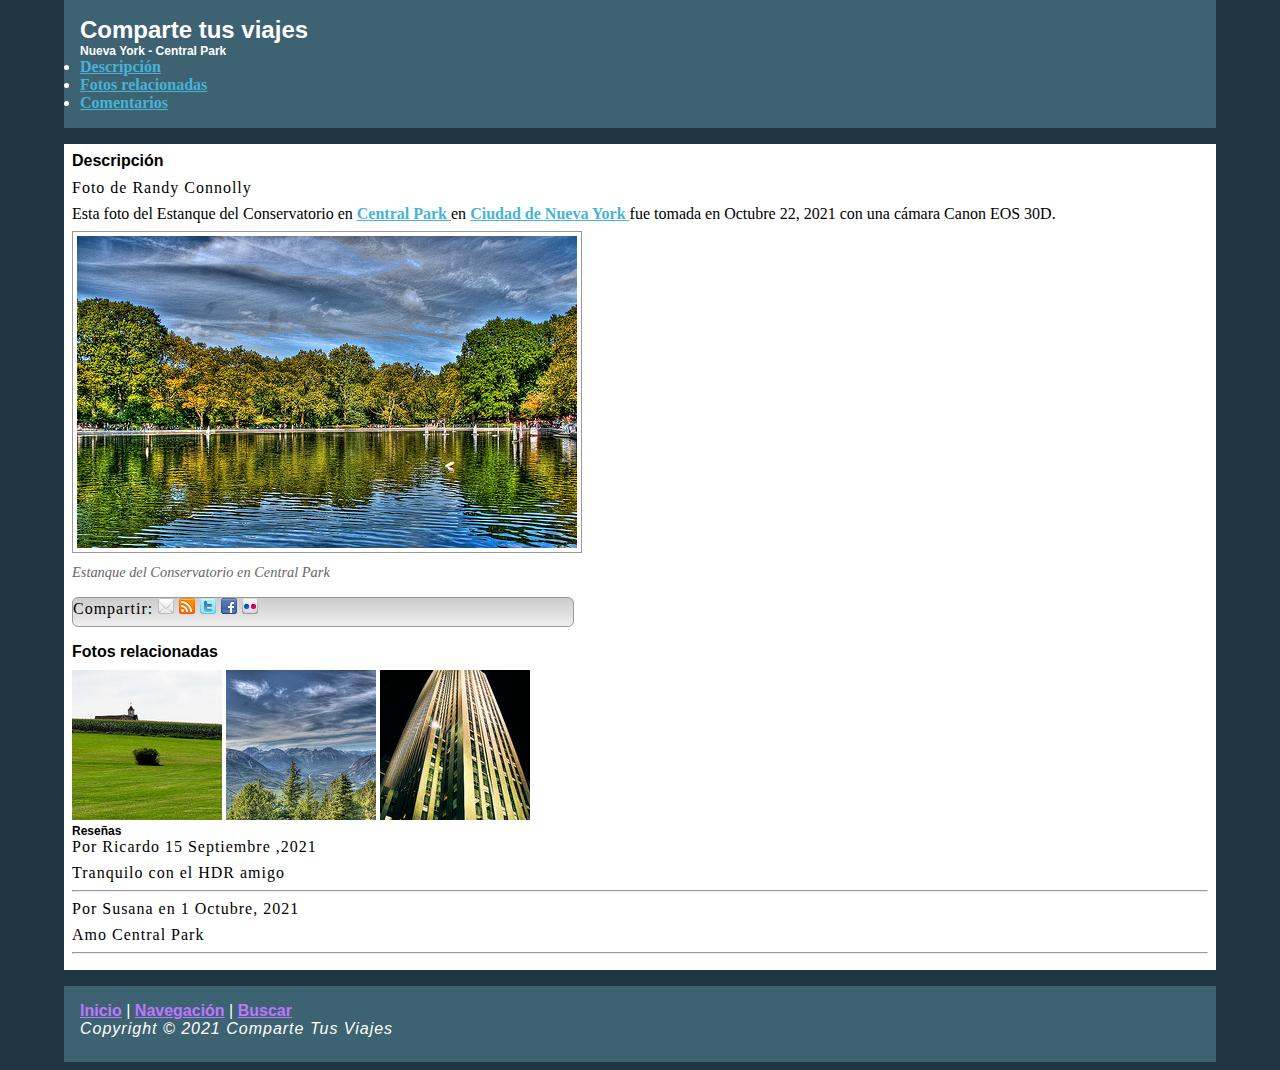
<file: LAB6/practica6/index.html>
<!DOCTYPE html>
<html lang="en" dir="ltr">

<head>
    <meta charset="utf-8">
    <meta name="viewport" content="initial-scale=1.0">
    <title>Comparte tus viajes -- Nueva York</title>
    <link rel="stylesheet" href="styles/reset.css">
    <link rel="stylesheet" href="styles/estilos.css">
    
    
</head>

<body>

    <header>
        <h1>
            Comparte tus viajes
        </h1>
        <h2>Nueva York - Central Park</h2>

        <ul>
            <li><a href="inicio">Descripción</a></li>
            <li><a href="relacionados">Fotos relacionadas</a></li>
            <li><a href="#">Comentarios</a></li>
        </ul>
    </header>
<main>
    <h3>Descripción</h3>
    <p>Foto de Randy Connolly</p>
    <section>
        Esta foto del Estanque del Conservatorio en 
        <a href="http://www.centralpark.com/">
            Central Park
        </a> en 
        <a href="http://www1.nyc.gov/">
            Ciudad de Nueva York
        </a> fue tomada en <time>Octubre 22, 2021</time> con una
        cámara Canon EOS 30D.
    </section>


    <figure>
        <a href="https://www.upiit.ipn.mx/conocenos/convocatoriasdocentes.html">
            <img src="images/central-park.jpg" alt="Central Park" title="Central Park">
        </a>
        <figcaption>
            <em>Estanque del Conservatorio en Central Park</em>
        </figcaption>
    </figure>

    <div class="compartir">
        <p>Compartir:
            <img src="images/social/email_16.png" alt="Compartir: Enviar esto a alguien">
            <img src="images/social/rss_16.png" alt="rss a alguien">
            <img src="images/social/twitter_16.png" alt="twitter">
            <img src="images/social/facebook_16.png" alt="facebook">
            <img src="images/social/flickr_16.png" alt="flickr">
        </p>

    </div>

    <section>
        <h3 id="related">Fotos relacionadas</h3>
        <a href="images/related-large1.jpg"><img src="images/related-square1.jpg" alt="fotos-relacionadas"
                title="fotos-relacionadas"></a>
        <a href="images/related-large2.jpg"><img src="images/related-square2.jpg" alt="fotos-relacionadas"
                title="fotos-relacionadas"></a>
        <a href="images/related-large3.jpg"><img src="images/related-square3.jpg" alt="fotos-relacionadas"
                title="fotos-relacionadas"></a>

    </section>
    <div>
        <h2>Reseñas</h2>
        <p>Por Ricardo <time>15 Septiembre ,2021</time></p>
        <p>Tranquilo con el HDR amigo</p>
        <hr>
    </div>
    <div>
        <p>Por Susana en <time> 1 Octubre, 2021</time></p>
        <p>Amo Central Park</p>
        <hr>
    </div>
</main>

<footer>
    <section id=" Inicio">
        <a href="">Inicio</a>
        |
        <a href="">Navegación</a>
        |
        <a href="">Buscar</a>

    </section>
    
    <p><em>Copyright &copy; <time>2021</time> Comparte Tus Viajes</em></p>
    
</footer>

    


</body>

</html>
</file>
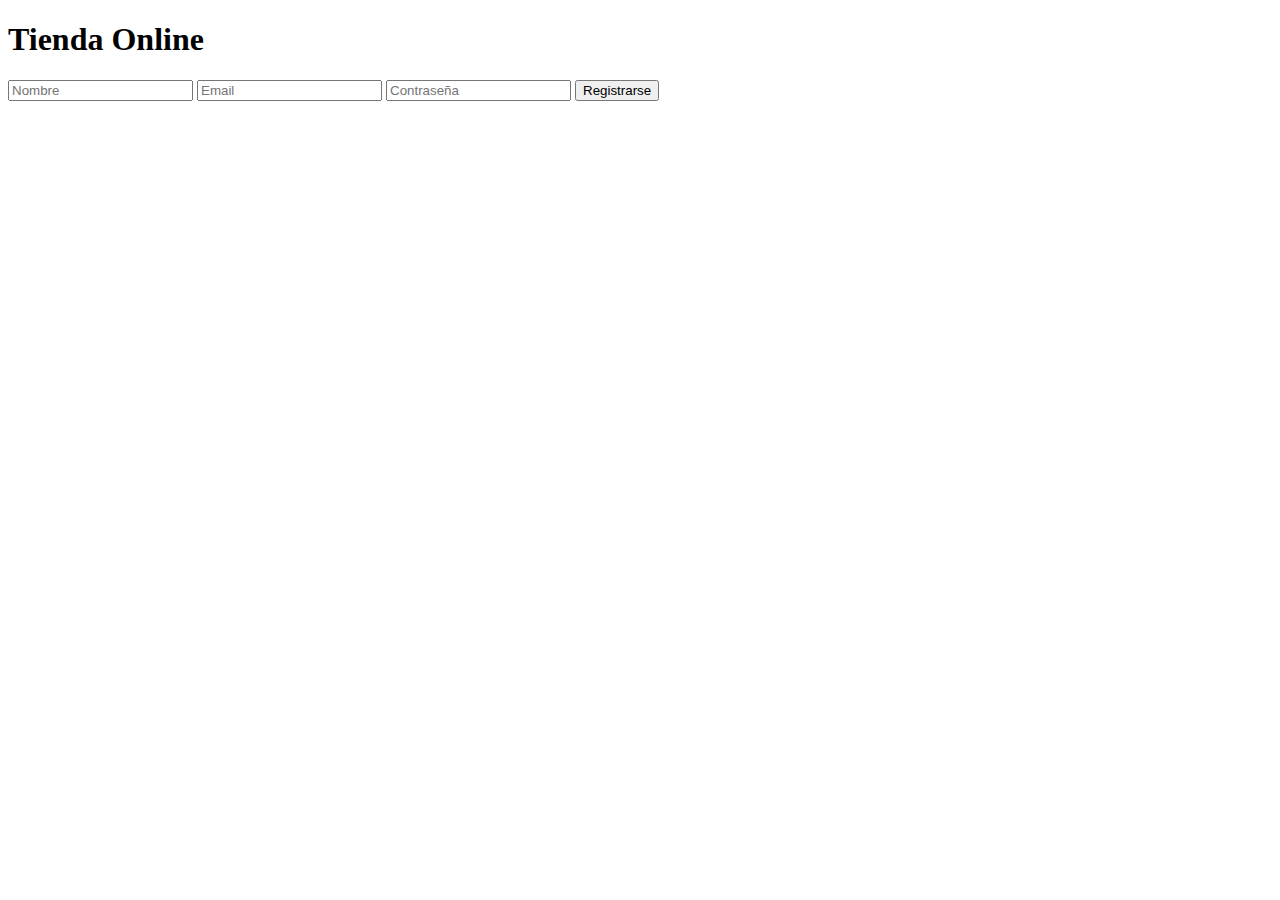
<file: tienda_online/api/index.html>
<!DOCTYPE html>
<html lang="es">
<head>
    <meta charset="UTF-8">
    <meta name="viewport" content="width=device-width, initial-scale=1.0">
    <title>Tienda Online</title>
</head>
<body>
    <h1>Tienda Online</h1>
    <form id="registroForm">
        <input type="text" id="nombre" placeholder="Nombre" required>
        <input type="email" id="email" placeholder="Email" required>
        <input type="password" id="contraseña" placeholder="Contraseña" required>
        <button type="submit">Registrarse</button>
    </form>

    <script>
        document.getElementById('registroForm').addEventListener('submit', function (e) {
            e.preventDefault();
            const nombre = document.getElementById('nombre').value;
            const email = document.getElementById('email').value;
            const contraseña = document.getElementById('contraseña').value;

            fetch('http://localhost/tienda_online/api/registrar', {
                method: 'POST',
                headers: {
                    'Content-Type': 'application/json'
                },
                body: JSON.stringify({ nombre, email, contraseña })
            })
            .then(response => response.json())
            .then(data => console.log(data))
            .catch(error => console.error('Error:', error));
        });
    </script>
</body>
</html>
</file>
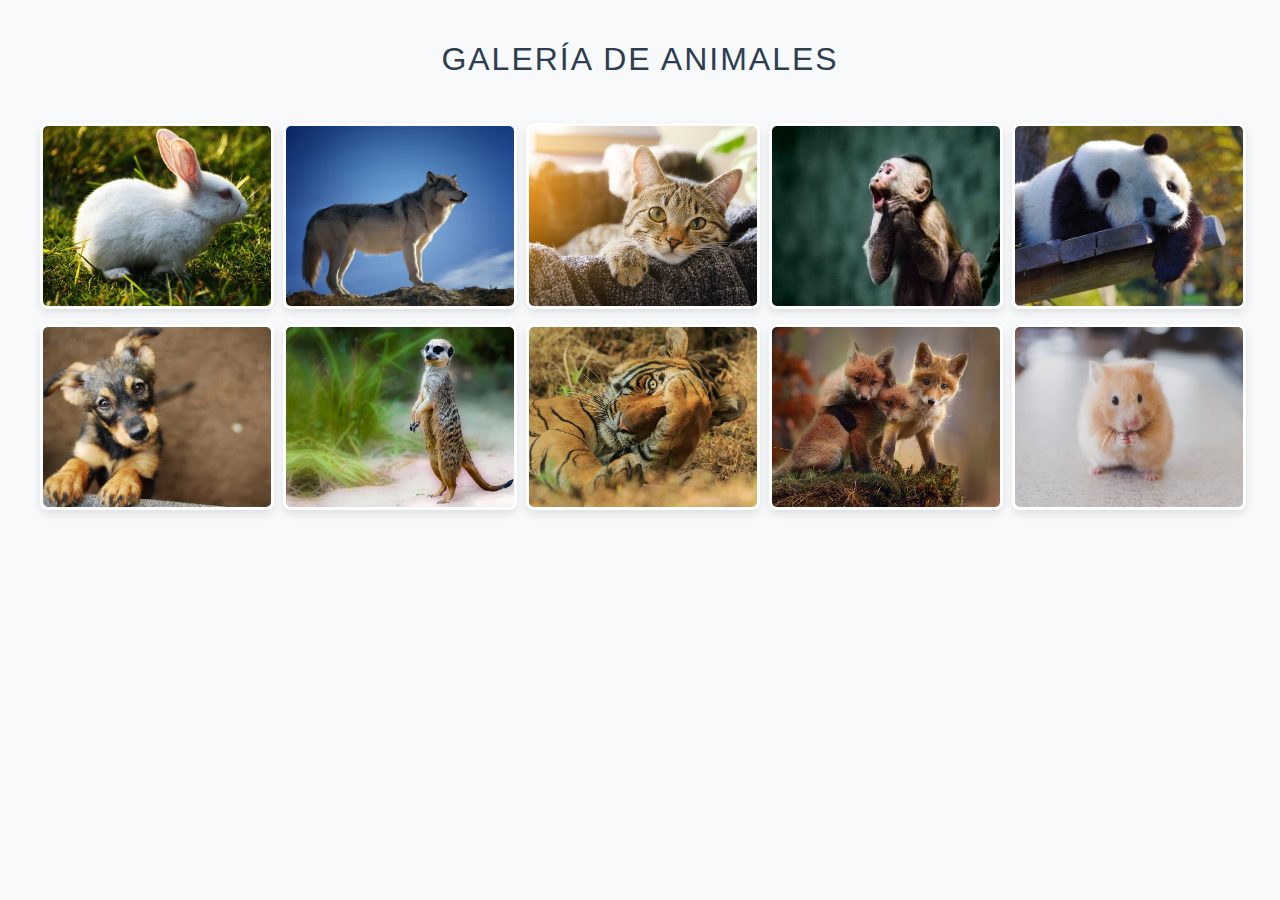
<file: LAB5/foto.html>
<!DOCTYPE html>
<head>
    <meta charset="utf-8">
    <meta name = "viewport" content="width=device-width, initial-scale=1">
    <title>Foto album</title>
    <link rel="stylesheet" href="./styles/foto.css">
    <script src="./js/foto-list.js" defer></script>
    <script src="./js/foto.js" defer></script>

</head>
<body>
    <h1>Galería de animales</h1>
    <section id = "album-view">
    </section>

    <section id = "modal-view" class = "hidden">
    </section>
</body>
</html>
</file>
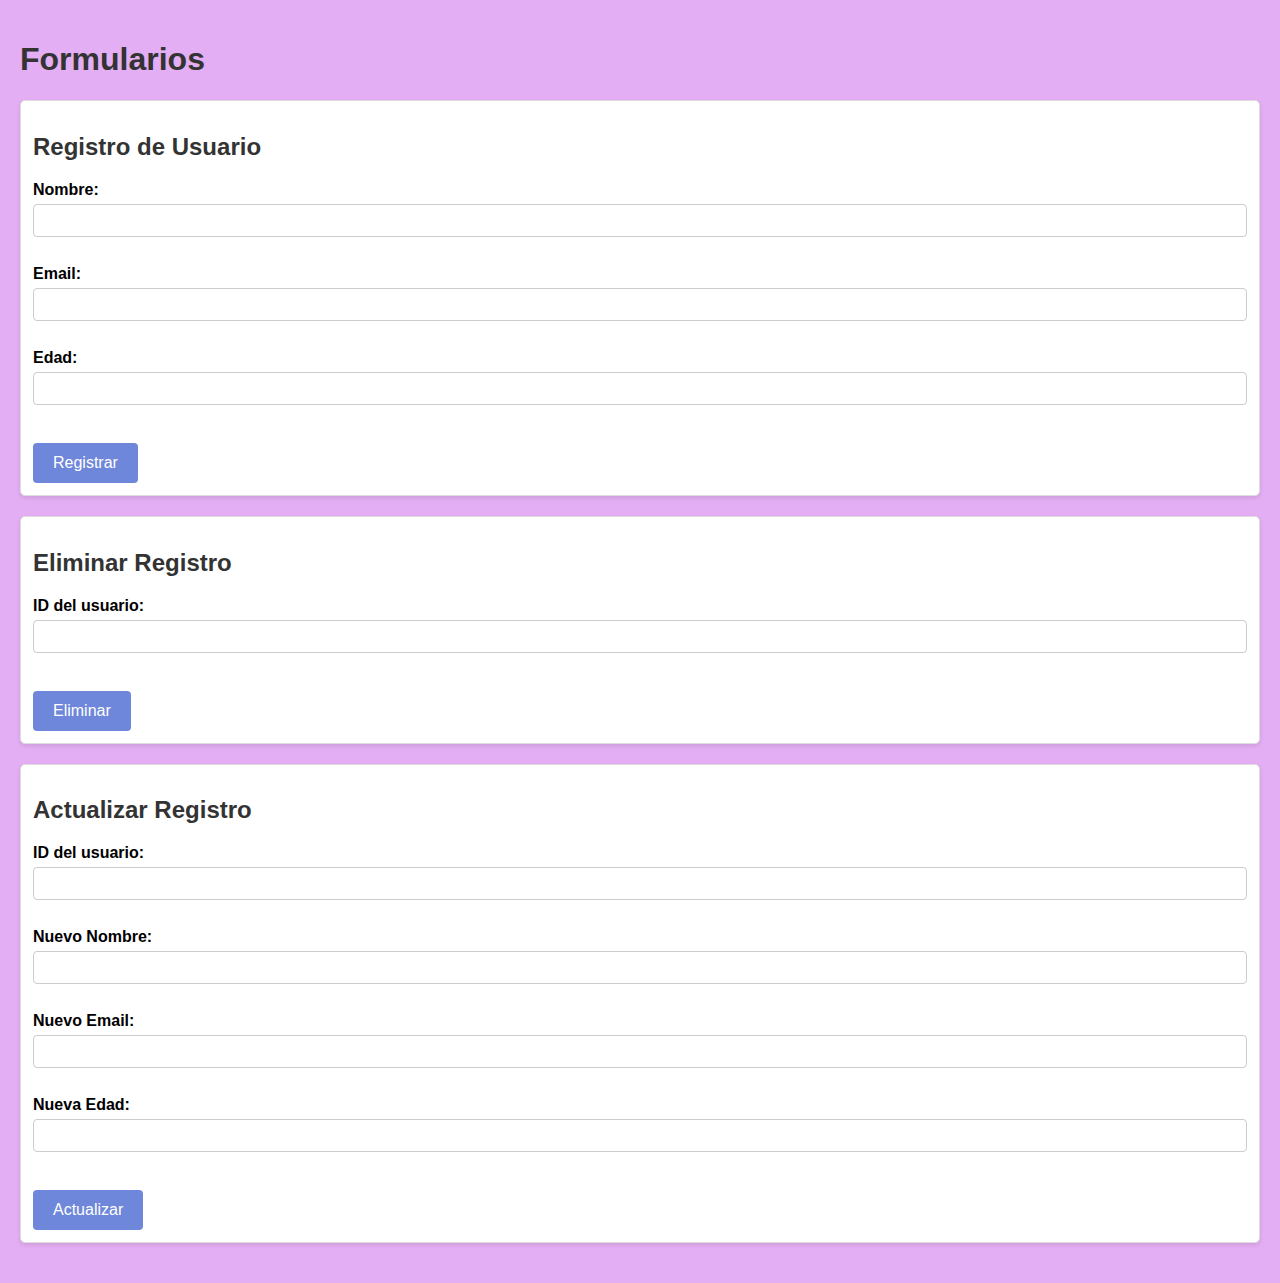
<file: lab_2/formulario.html>
<!DOCTYPE html>
<html lang="es">
<head>
    <meta charset="UTF-8">
    <meta name="viewport" content="width=device-width, initial-scale=1.0">
    <title>Formulario de Registro</title>
    <link rel="stylesheet" href="estilo.css">
</head>
<body>
    <h1>Formularios</h1>

    <div class="container">
        <h2>Registro de Usuario</h2>
        <form action="procesar_formulario.php" method="POST">
            <label for="nombre">Nombre:</label>
            <input type="text" id="nombre" name="nombre" required><br><br>

            <label for="email">Email:</label>
            <input type="email" id="email" name="email" required><br><br>

            <label for="edad">Edad:</label>
            <input type="number" id="edad" name="edad" required><br><br>

            <button type="submit">Registrar</button>
        </form>
    </div>

    <div class="container">
        <h2>Eliminar Registro</h2>
        <form action="eliminar_registro.php" method="POST">
            <label for="idEliminar">ID del usuario:</label>
            <input type="number" id="idEliminar" name="id" required><br><br>
            <button type="submit" name="eliminar">Eliminar</button>
        </form>
    </div>

    <div class="container">
        <h2>Actualizar Registro</h2>
        <form action="actualizar.php" method="POST">
            <label for="idActualizar">ID del usuario:</label>
            <input type="number" id="idActualizar" name="id" required><br><br>
            
            <label for="nombreActualizar">Nuevo Nombre:</label>
            <input type="text" id="nombreActualizar" name="nombre" required><br><br>
            
            <label for="emailActualizar">Nuevo Email:</label>
            <input type="email" id="emailActualizar" name="email" required><br><br>
            
            <label for="edadActualizar">Nueva Edad:</label>
            <input type="number" id="edadActualizar" name="edad" required><br><br>
            
            <button type="submit" name="actualizar">Actualizar</button>
        </form>
    </div>
</body>
</html>
</file>
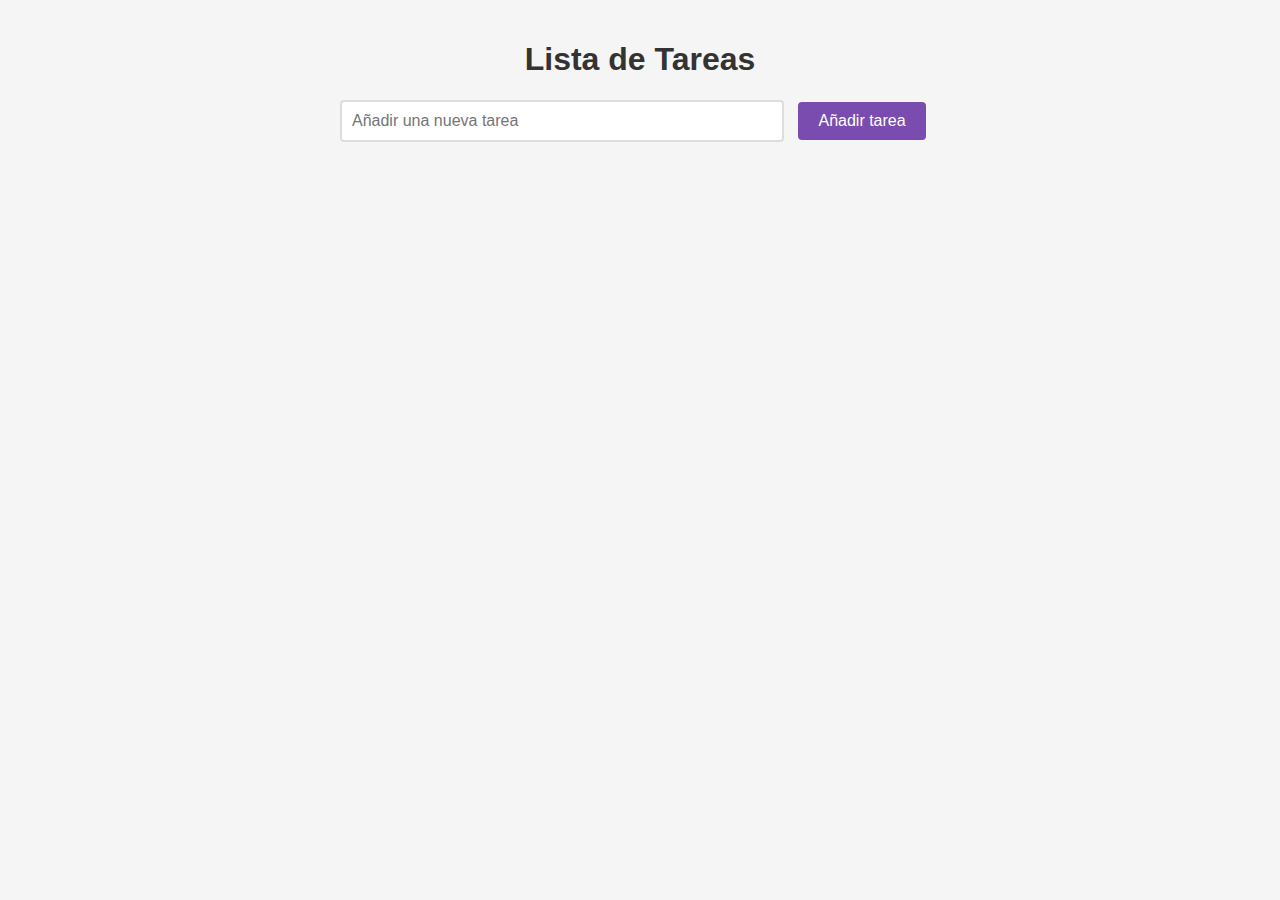
<file: tar7/listaTareas.html>
<!DOCTYPE html>
<html>
    <head>
        <title>Lista de Tareas</title>
        <meta http-equiv="Content-Type" content="text/html; charset= UTF-8">
        <script src = "script.js" defer></script>
        <link rel="stylesheet" href="styles.css">
    </head>
    <body>
       <h1>Lista de Tareas</h1>
       <input type = "text" id = "tarea" placeholder="Añadir una nueva tarea">
       <button id="agregarTarea">Añadir tarea</button>
       <ul id="listaTareas">

       </ul>
    </body>
</html>
</file>
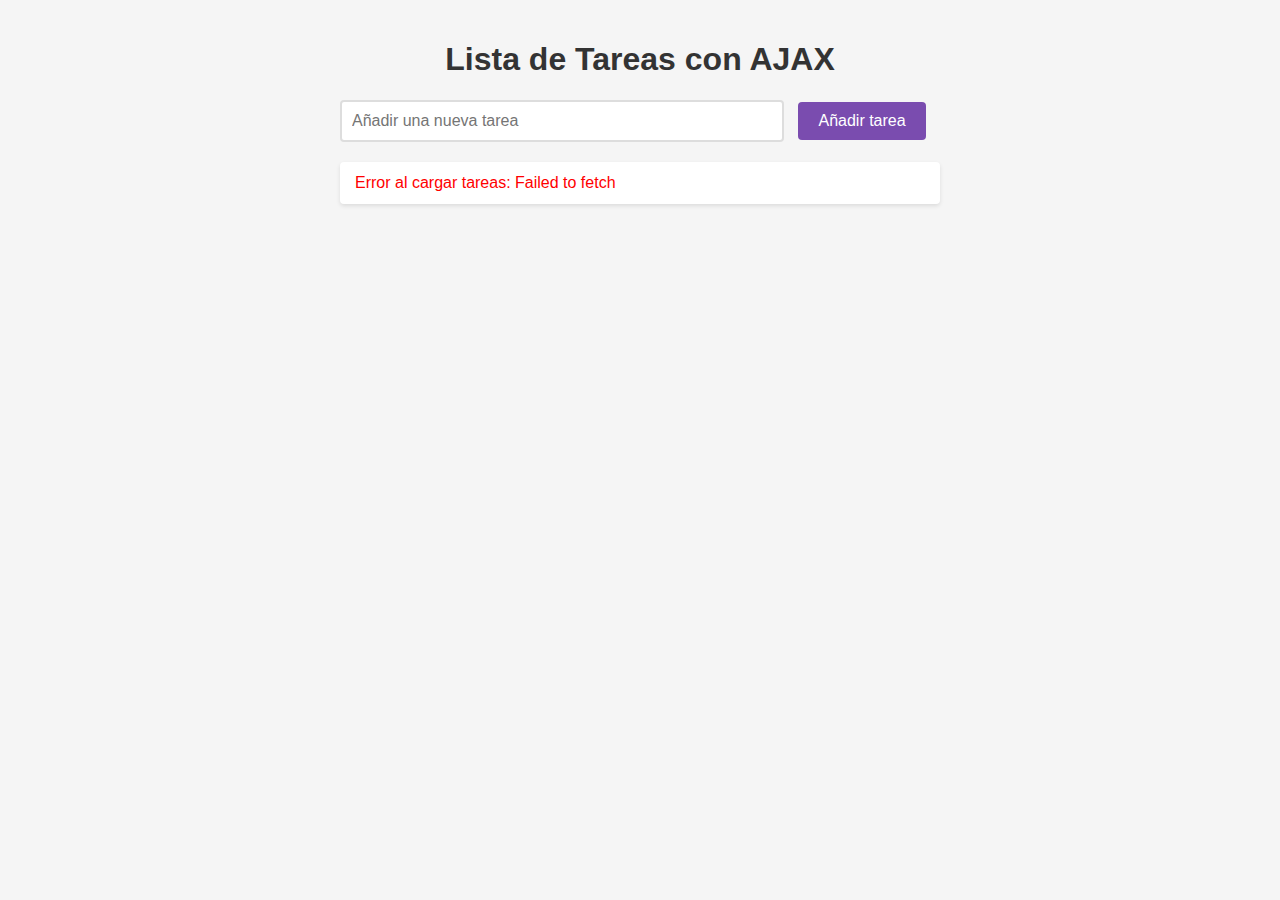
<file: tar7/listaTareasAJAX.html>
<!DOCTYPE html>
<html>
<head>
    <title>Lista de Tareas con AJAX</title>
    <meta http-equiv="Content-Type" content="text/html; charset=UTF-8">
    <link rel="stylesheet" href="styles_2.css">
</head>
<body>
    <h1>Lista de Tareas con AJAX</h1>
    <input type="text" id="tarea" placeholder="Añadir una nueva tarea">
    <button id="agregarTarea">Añadir tarea</button>
    <ul id="listaTareas"></ul>

    <script src="scriptAJAX.js"></script>
</body>
</html>
</file>
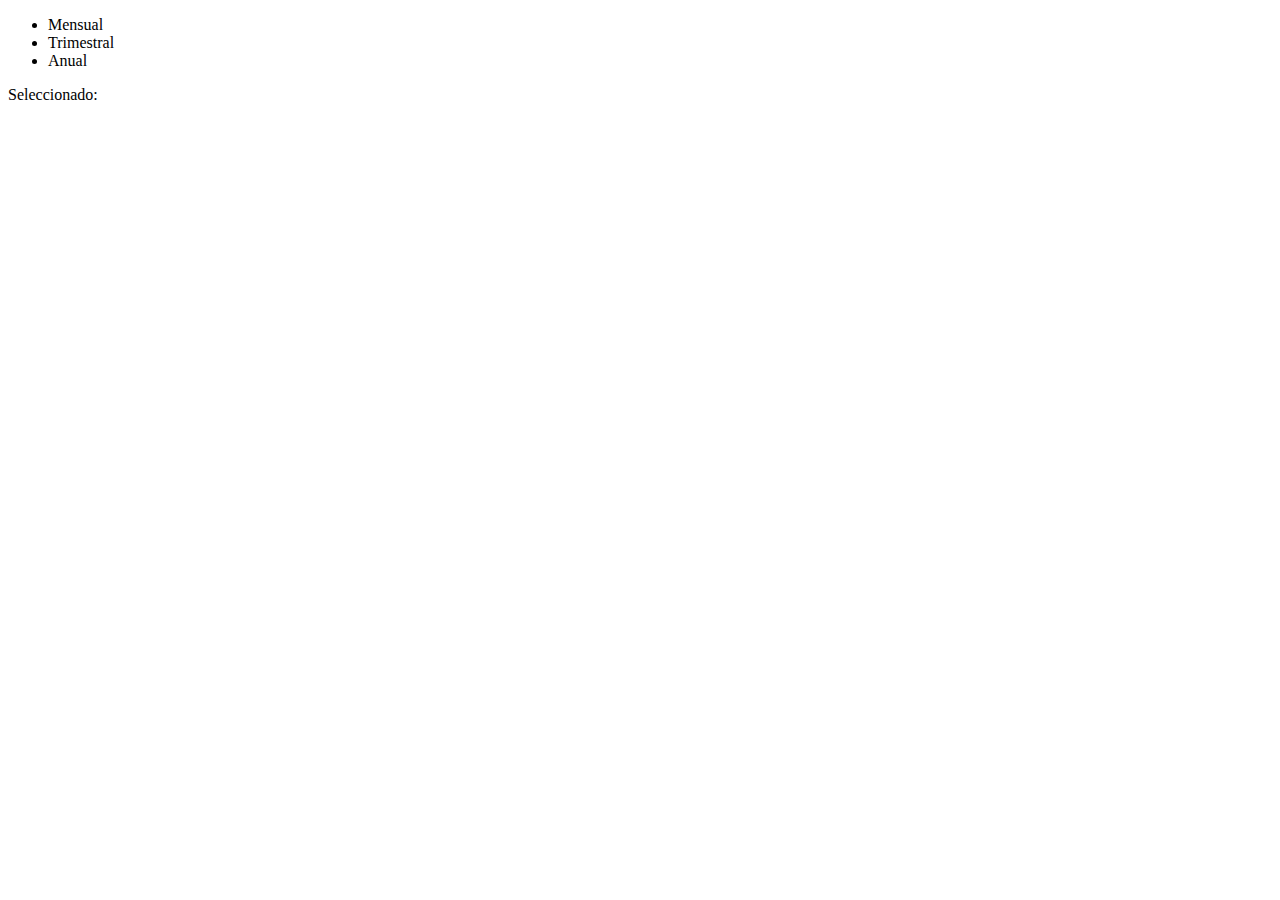
<file: tar6/ejem10/ejem10.html>
<!DOCTYPE html>
<html>
<head>
    <title></title>
    <script src="script10.js" defer></script> 
</head>
<body>
    <ul>
        <li class="plan" data-plan="mensual " data-id="1">Mensual</li>
        <li class="plan" data-plan="trimestral " data-id="2">Trimestral</li>
        <li class="plan" data-plan="anual " data-id="3">Anual</li>
    </ul>
    <p>Seleccionado: <span id="mispan"></span></p>
</body>
</html>
</file>
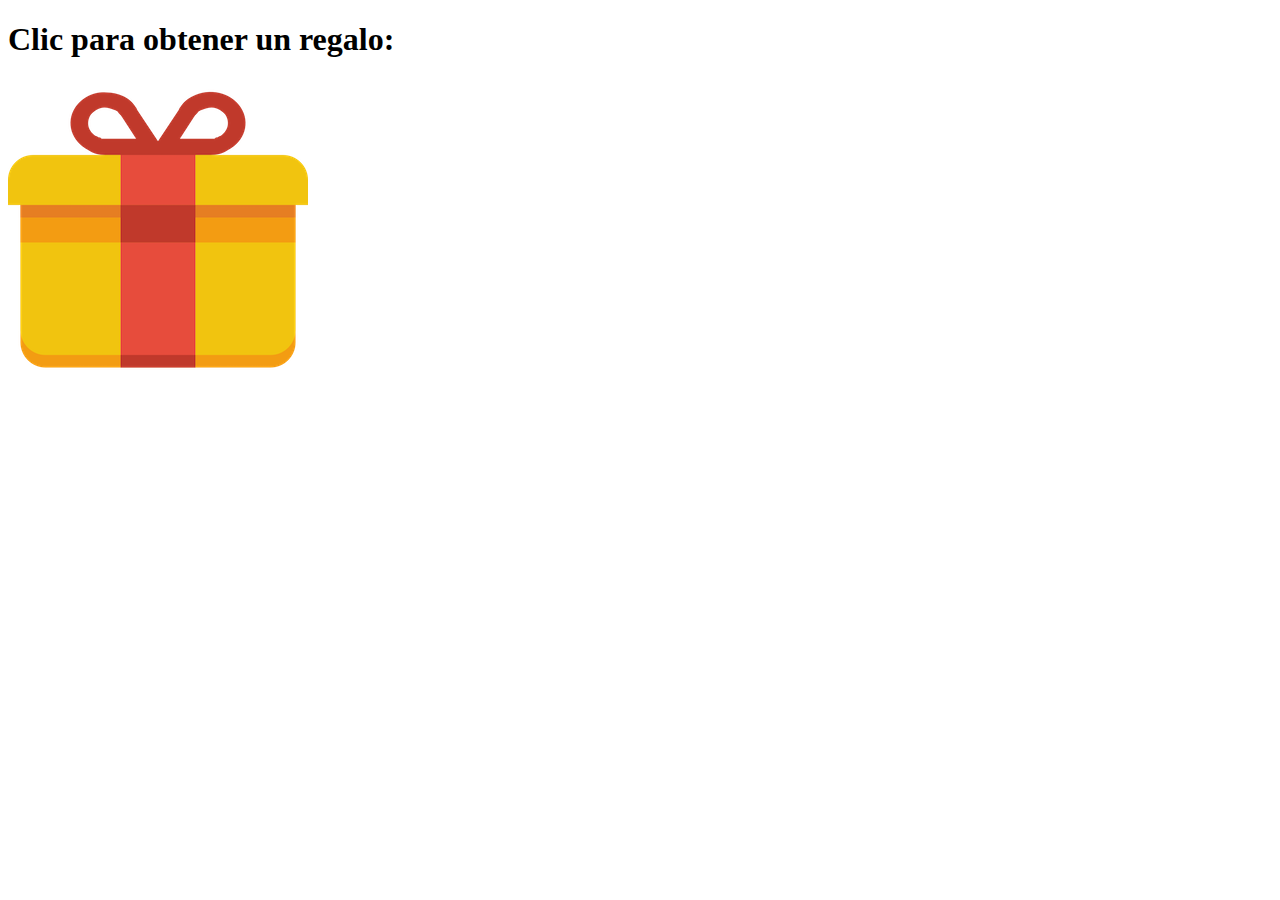
<file: tar6/ejem3/ejem3.html>
<!DOCTYPE html>
<html lang="en" dir="ltr">
    <head>
        <meta charset="utf-8">
        <title>Ejemplo 3:Propiedades</title>
        
    </head>
 <body>
    <h1>Clic para obtener un regalo:</h1>
    <img src="../iconos/gift-icon.png"/>
    <script src="script3.js"></script>
 </body>
</html>
</file>
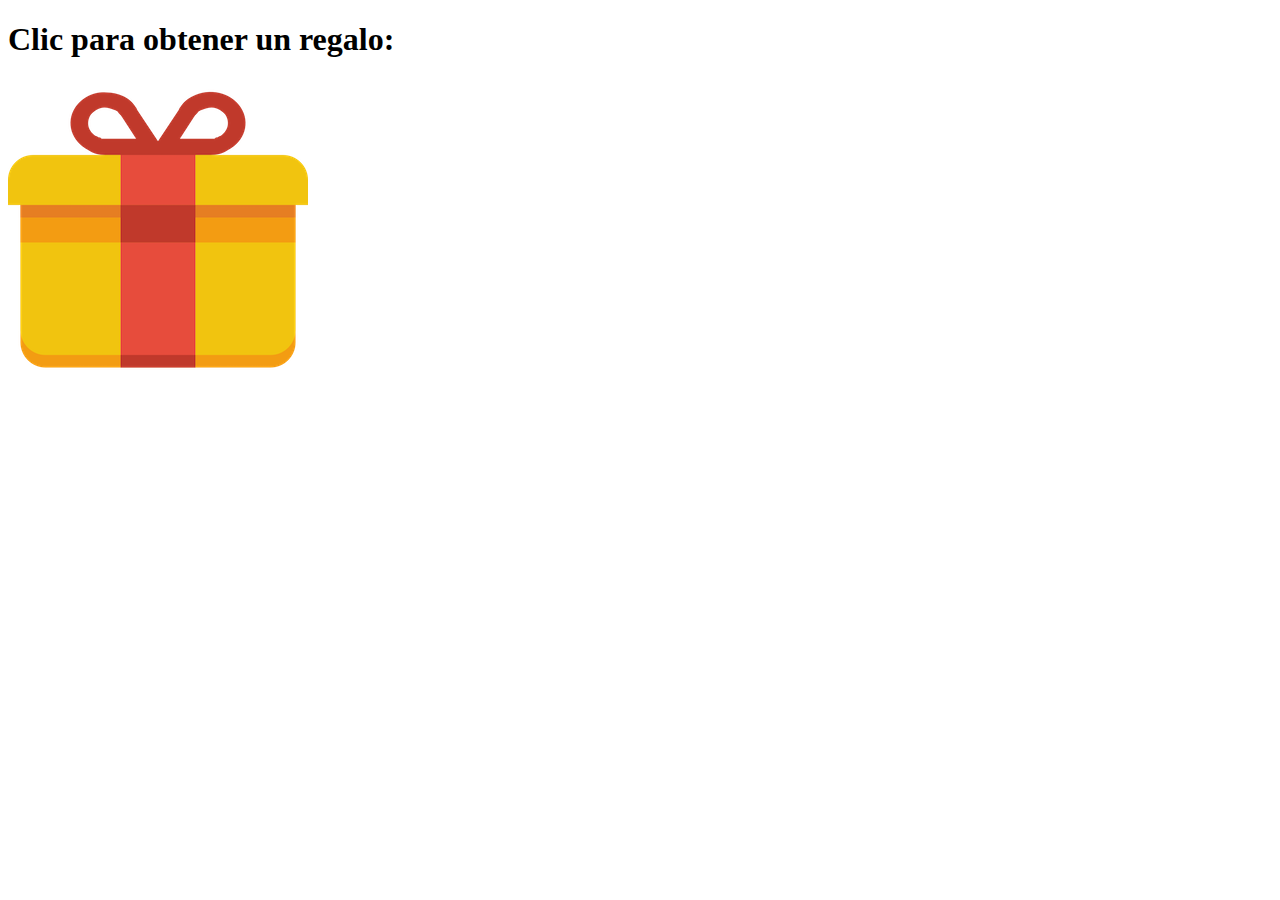
<file: tar6/ejem4/ejem4.html>
<!DOCTYPE html>
<html lang="en" dir="ltr">
    <head>
        <meta charset="utf-8">
        <title>Ejemplo 4: event.currentTarget</title>
        
    </head>
 <body>
    <h1>Clic para obtener un regalo:</h1>
    <img src="../iconos/gift-icon.png"/>
    <script src="script4.js"></script>
 </body>
</html>
</file>
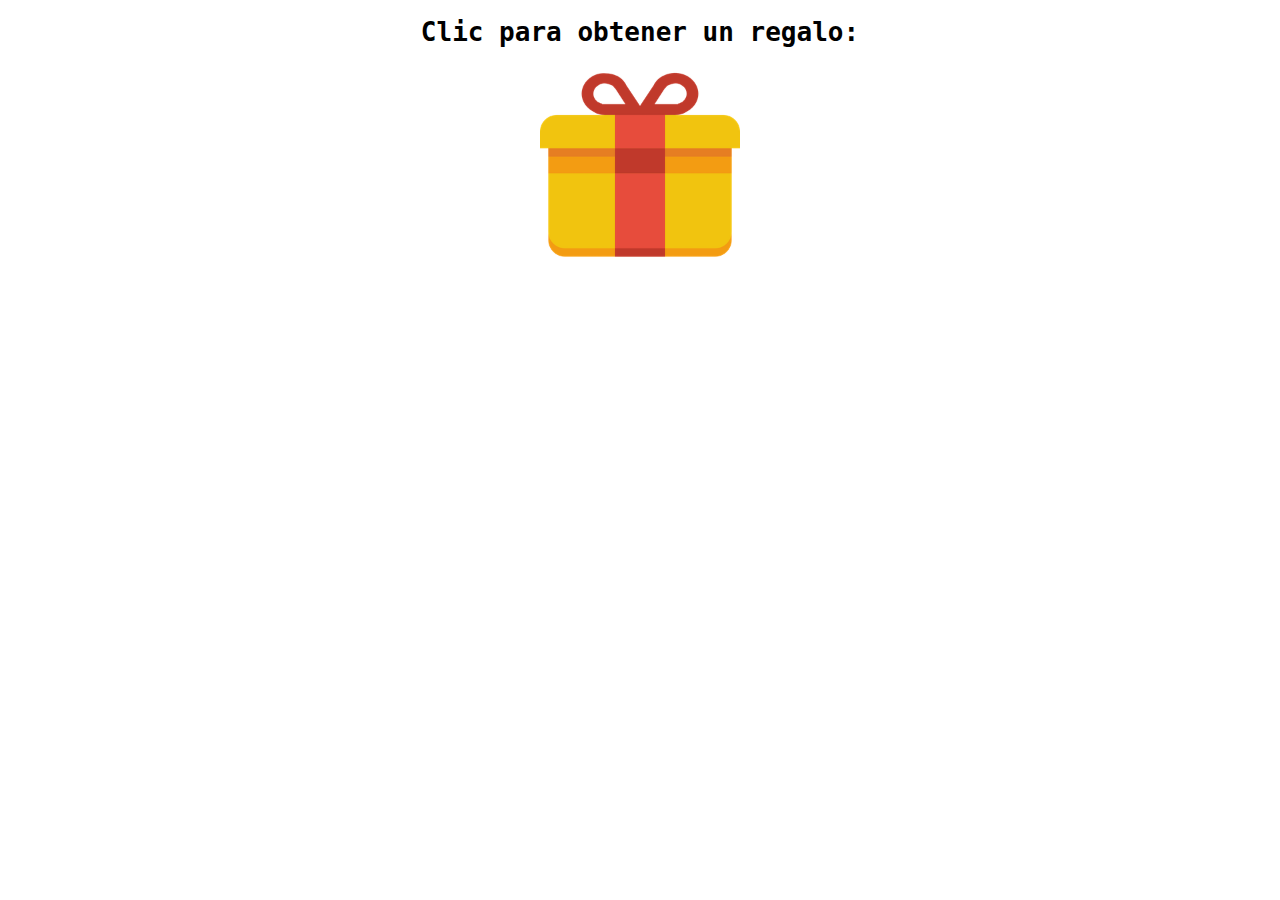
<file: tar6/ejem5/ejem5.html>
<!DOCTYPE html>
<html lang="en" dir="ltr">
    <head>
        <meta charset="utf-8">
        <title>Ejemplo 5:Estilos</title>
        <link rel="stylesheet" href="style.css"/>
    </head>
 <body>
    <h1>Clic para obtener un regalo:</h1>
    <img src="../iconos/gift-icon.png"/>
    <script src="script5.js"></script>
 </body>
</html>
</file>
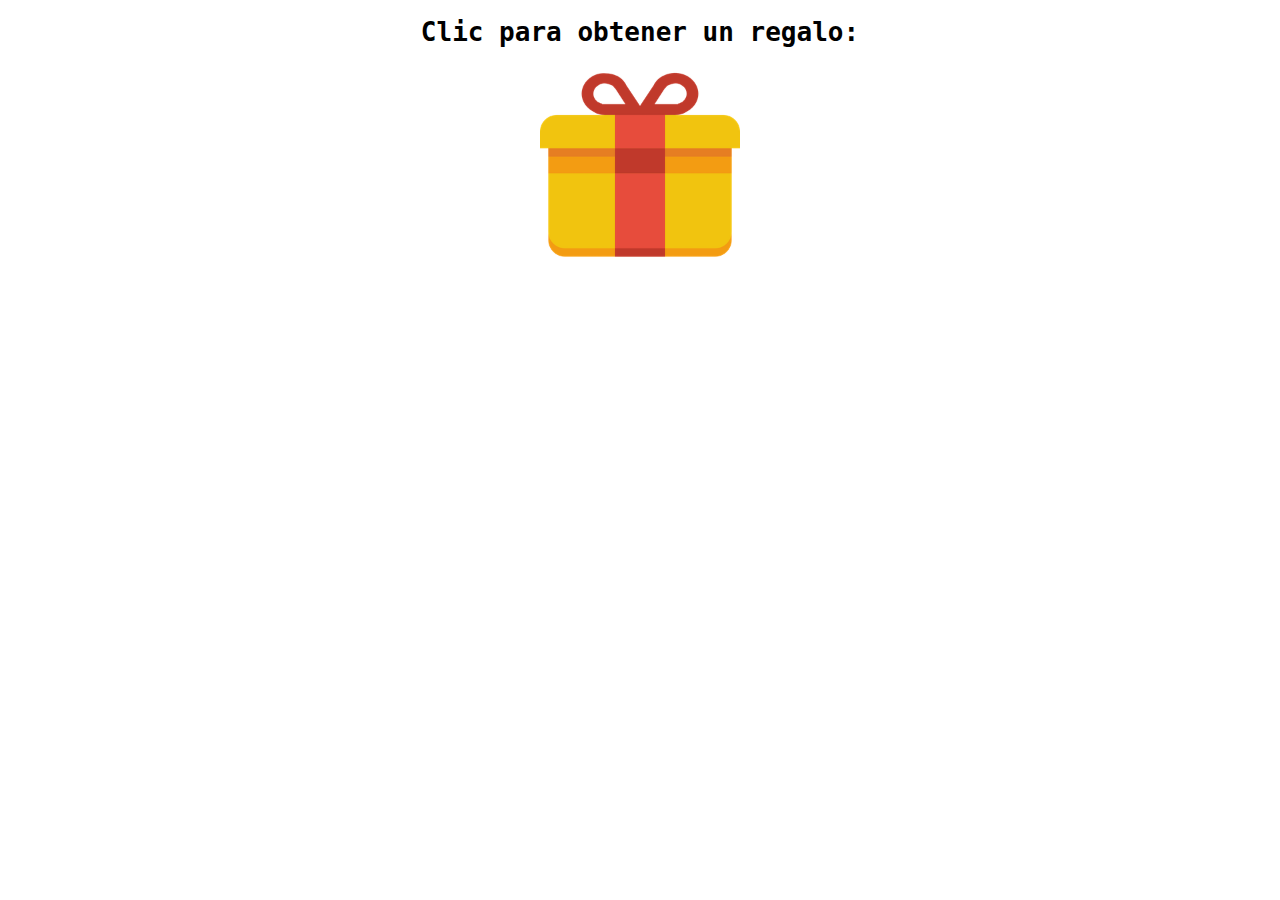
<file: tar6/ejem6/ejem6.html>
<!DOCTYPE html>
<html lang="en" dir ="ltr">
<head>
    <meta charset="UTF-8">
    <meta name="viewport" content="width=device-width, initial-scale=1.0">
    <title>Ejemplo 6</title>
    <link rel="stylesheet" href= "../ejem5/style.css"/>
    
</head>
<body>
    <h1>Clic para obtener un regalo:</h1>
    <img src="../iconos/gift-icon.png" onclick="abrirRegalo(event)">

    <div id="container"></div> 
    <script src="script6.js" defer></script>
</body>

</html>
</file>
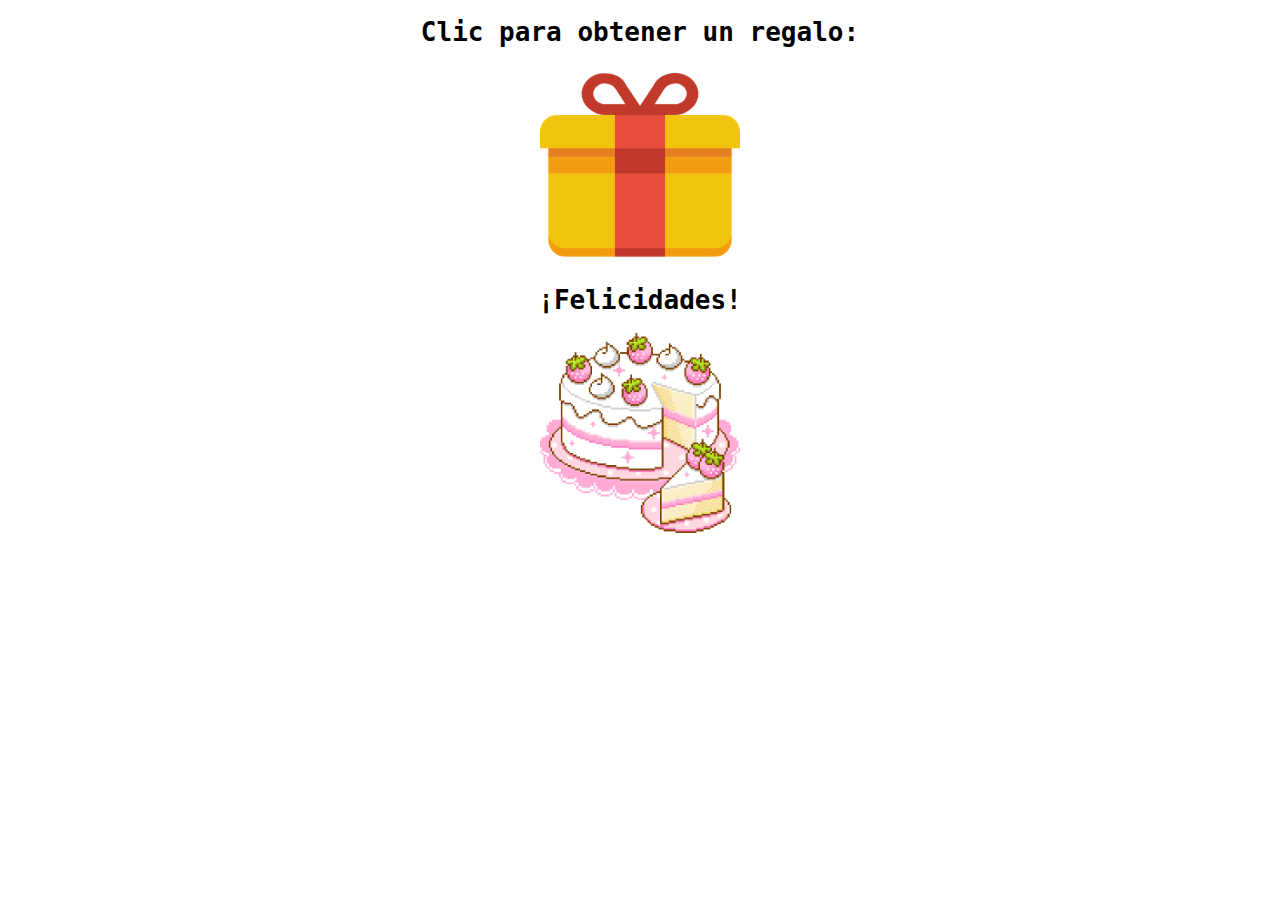
<file: tar6/ejem7/ejem7.html>
<!DOCTYPE html>
<html>
    <head>
        <meta charset="utf-8">
        <title>Ejemplo 7: display: none</title>
        <link rel = "stylesheet" href = "style7.css"/>
        <script src = "script7.js" defer></script>
    </head>
    <body>
        <div id = "regalo-cerrado">
            <h1> Clic para obtener un regalo:</h1>
            <img src = "../iconos/gift-icon.png" />
        </div>
        <div>
           <h1>¡Felicidades!</h1> 
           <img src = "../iconos/giphy.gif"/>
        </div>
    </body>
</html>
</file>
<file: LAB6/practica6/styles/estilos.css>
/* 1. Fuentes principales */
h1, h2, h3, h4, footer {
    font-family: "Trebuchet MS", "Lucida Grande", Tahoma, sans-serif;
  }
  
  /* 2. Estilo general del cuerpo */
  body {
    font-family: Georgia, Cambria, "Times New Roman", serif;
    font-size: 100%;
    background-color: rgb(33, 54, 66);
  }
  
  /* 3. Contenedor principal */
  main {
    background-color: white;
    margin: 1em 4em;
    padding: 0.5em;
  }
  
  /* 4. Encabezados */
  h1 {
    font-size: 1.5rem;
  }
  h2 {
    font-size: 0.75rem;
  }
  h3 {
    font-size: 1em;
    border-bottom: solid 1pt white;
    margin-bottom: 0.5em;
  }
  
  /* 5. Párrafos */
  p {
    font-size: 1em;
    margin-bottom: 0.5em;
    letter-spacing: 1px;
  }
  
  /* 6. Navegación */
  nav {
    font-size: 1.125rem;
    background-color: rgb(61, 98, 113);
    padding: 0.25em;
  }
  
  nav ul li {
    list-style: none;
    display: inline;
  }
  
  nav a {
    padding: 0.25em;
  }
  
  /* 9. Enlaces */
  a:link {
    font-weight: bold;
    color: rgb(71, 179, 215);
  }
  a:visited {
    color: rgb(187, 120, 255);
  }
  a:hover {
    background-color: rgb(255, 255, 204);
  }
  
  /* 10. Clase título */
  .titulo {
    font-size: 0.875rem;
    color: #728B96;
    font-style: italic;
  }
  
  /* 11. Figuras */
  figure {
    margin: 0.5em 0;
  }
  figure img {
    padding: 0.25em;
    border: solid 1.5px #999999;
  }
  
  /* 13-14. Contenedor dentro de figura */
  figure div {
    margin: 0.25em 0 2em 0;
    padding: 0.5em;
    width: 500px;
    border: solid 1.5px #999999;
    border-radius: 4px;
    background: linear-gradient(gray, white);
  }
  figure div p {
    font-size: 70%;
    margin: 0;
  }
  figure div img {
    padding: 0;
    border: 0;
  }
  
  /* 15. Reseñas */
  #revisiones {
    margin-top: 1em;
  }
  #revisiones div {
    border-bottom: dashed 1pt #999999;
    margin-bottom: 1.25em;
  }
  
  /* 16. Header y footer */
  header, footer {
    color: white;
    background-color: #3D6271;
    margin: 0 4em 0.5em 4em;
    padding: 1em;
  }

  .compartir {
    background: linear-gradient(to bottom, #cccccc, #eeeeee);
    padding: 0em;
    width: 500px;                 
    margin: 1em 0;     
    border: 1px solid #999;
    border-radius: 6px;
    text-align: left;       
  }

  figure figcaption {
    color: #666666;
    font-style: italic;
    font-size: 0.9em;
    margin-top: 0.5em;
    text-align: left;
  }
</file>
<file: LAB5/styles/foto.css>
/* Estilos generales */
body {
    font-family: 'Arial', sans-serif;
    margin: 0;
    padding: 20px;
    background-color: #f8f9fa;
    transition: all 0.3s ease;
}

body.no-scroll {
    overflow: hidden;
}

h1 {
    text-align: center;
    color: #2c3e50;
    margin-bottom: 30px;
    font-weight: 300;
    text-transform: uppercase;
    letter-spacing: 2px;
}

/* Estilo para el álbum */
#album-view {
    display: grid;
    grid-template-columns: repeat(auto-fill, minmax(200px, 1fr));
    gap: 15px;
    padding: 15px;
    max-width: 1200px;
    margin: 0 auto;
}

#album-view img {
    width: 100%;
    height: 180px;
    object-fit: cover;
    border-radius: 8px;
    box-shadow: 0 4px 8px rgba(0, 0, 0, 0.1);
    transition: all 0.3s ease;
    cursor: pointer;
    border: 3px solid #fff;
}

#album-view img:hover {
    transform: scale(1.03);
    box-shadow: 0 6px 12px rgba(0, 0, 0, 0.2);
    border-color: #3498db;
}

/* Estilo para el modal */
#modal-view {
    position: fixed;
    top: 0;
    left: 0;
    width: 100%;
    height: 100%;
    background-color: rgba(0, 0, 0, 0.9);
    display: flex;
    justify-content: center;
    align-items: center;
    z-index: 1000;
    opacity: 0;
    visibility: hidden;
    transition: all 0.3s ease;
}

#modal-view.active {
    opacity: 1;
    visibility: visible;
}

#modal-view img {
    max-height: 90vh;
    max-width: 90vw;
    border-radius: 8px;
    box-shadow: 0 0 30px rgba(0, 0, 0, 0.8);
    animation: zoomIn 0.3s ease;
}

/* Animación para el modal */
@keyframes zoomIn {
    from {
        transform: scale(0.8);
        opacity: 0;
    }
    to {
        transform: scale(1);
        opacity: 1;
    }
}

/* Responsive */
@media (max-width: 768px) {
    #album-view {
        grid-template-columns: repeat(auto-fill, minmax(150px, 1fr));
    }
    
    #album-view img {
        height: 150px;
    }
}

@media (max-width: 480px) {
    #album-view {
        grid-template-columns: repeat(auto-fill, minmax(120px, 1fr));
    }
    
    #album-view img {
        height: 120px;
    }
}
</file>
<file: lab_2/estilo.css>
body {
    font-family: Arial, sans-serif;
    background-color: #e3aef3;
    margin: 0;
    padding: 20px;
}

.container {
    background-color: #fff;
    border: 1px solid #ddd;
    border-radius: 5px;
    padding: 12px;
    margin-bottom: 20px;
    box-shadow: 0 2px 4px rgba(0, 0, 0, 0.1);
}

h1, h2 {
    color: #333;
}

label {
    display: block;
    margin-bottom: 5px;
    font-weight: bold;
}

input[type="text"],
input[type="email"],
input[type="number"] {
    width: 100%;
    padding: 8px;
    margin-bottom: 10px;
    border: 1px solid #ccc;
    border-radius: 4px;
    box-sizing: border-box;
}

button {
    background-color: #6e87da;
    color: white;
    border: none;
    padding: 11px 20px;
    text-align: center;
    text-decoration: none;
    display: inline-block;
    font-size: 16px;
    margin-top: 10px;
    cursor: pointer;
    border-radius: 4px;
}

button:hover {
    background-color: #6ec1da;
}
</file>
<file: tar7/styles.css>
/* Estilos general de la página */
body {
    font-family: 'Arial', sans-serif; 
    max-width: 600px;                
    margin: 0 auto;                  
    padding: 20px;                   
    background-color: #f5f5f5;      
}

h1 {
    color: #333;                    
    text-align: center;              
}

/* Estilos para el campo de entrada de tareas */
#tarea {
    padding: 10px;                  
    width: 70%;                     
    border: 2px solid #ddd;        
    border-radius: 4px;           
    font-size: 16px;                
}

/* Estilo para cuando el campo está seleccionado */
#tarea:focus {
    outline: none;                  
    border-color: #22a0e9;         
}

/* Estilos para el botón de agregar tarea */
#agregarTarea {
    padding: 10px 20px;             
    background-color: #7a4caf;      
    color: white;                   
    border: none;                   
    border-radius: 4px;            
    cursor: pointer;               
    font-size: 16px;                
    margin-left: 10px;              
}

#agregarTarea:hover {
    background-color: #6545a0;      
}

/* Estilos para la lista de tareas */
#listaTareas {
    list-style-type: none;          
    padding: 0;                     
    margin-top: 20px;               
}

/* Estilos para cada elemento de la lista*/
li {
    display: flex;                 
    justify-content: space-between; 
    align-items: center;            
    background-color: white;       
    padding: 12px 15px;            
    margin-bottom: 8px;            
    border-radius: 4px;            
    box-shadow: 0 2px 4px rgba(0,0,0,0.1); 
    transition: all 0.3s ease;     
}

li:hover {
    box-shadow: 0 4px 8px rgba(0,0,0,0.1); 
}

span:first-child {
    flex-grow: 1;                   
    cursor: pointer;                
}
/* Clase para tareas completadas */
/*Texto tachado para indicar que una tarea ha sido */
.completada {
    text-decoration: line-through;  
    color: #888;                   
}

/* Estilo para el botón de eliminar  */
.eliminar {
    color: #f44336;               
    cursor: pointer;              
    margin-left: 10px;             
    font-size: 18px;              
}

.eliminar:hover {
    color: #d32f2f;                
}
</file>
<file: tar7/styles_2.css>
body {
    font-family: 'Arial', sans-serif;
    max-width: 600px;
    margin: 0 auto;
    padding: 20px;
    background-color: #f5f5f5;
}

h1 {
    color: #333;
    text-align: center;
}

#tarea {
    padding: 10px;
    width: 70%;
    border: 2px solid #ddd;
    border-radius: 4px;
    font-size: 16px;
}

#tarea:focus {
    outline: none;
    border-color: #22a0e9;
}

#agregarTarea {
    padding: 10px 20px;
    background-color: #7a4caf;
    color: white;
    border: none;
    border-radius: 4px;
    cursor: pointer;
    font-size: 16px;
    margin-left: 10px;
}

#agregarTarea:hover {
    background-color: #6545a0;
}

#listaTareas {
    list-style-type: none;
    padding: 0;
    margin-top: 20px;
}

li {
    display: flex;
    justify-content: space-between;
    align-items: center;
    background-color: white;
    padding: 12px 15px;
    margin-bottom: 8px;
    border-radius: 4px;
    box-shadow: 0 2px 4px rgba(0,0,0,0.1);
    transition: all 0.3s ease;
}

li:hover {
    box-shadow: 0 4px 8px rgba(0,0,0,0.1);
}

span:first-child {
    flex-grow: 1;
    cursor: pointer;
}

.completada {
    text-decoration: line-through;
    color: #888;
}

.eliminar {
    color: #f44336;
    cursor: pointer;
    margin-left: 10px;
    font-size: 18px;
}

.eliminar:hover {
    color: #d32f2f;
}

.loading {
    opacity: 0.6;
    pointer-events: none;
}
</file>
<file: tar6/ejem5/style.css>
body {
    font-family: monospace;
    text-align: center;
}

img {
    height: 200px;
}
</file>
<file: tar6/ejem7/style7.css>
body {
    font-family: monospace;
    text-align: center;
}

img {
    height: 200px
    ;
}
 .coulto {
    display: none;

 }
</file>
